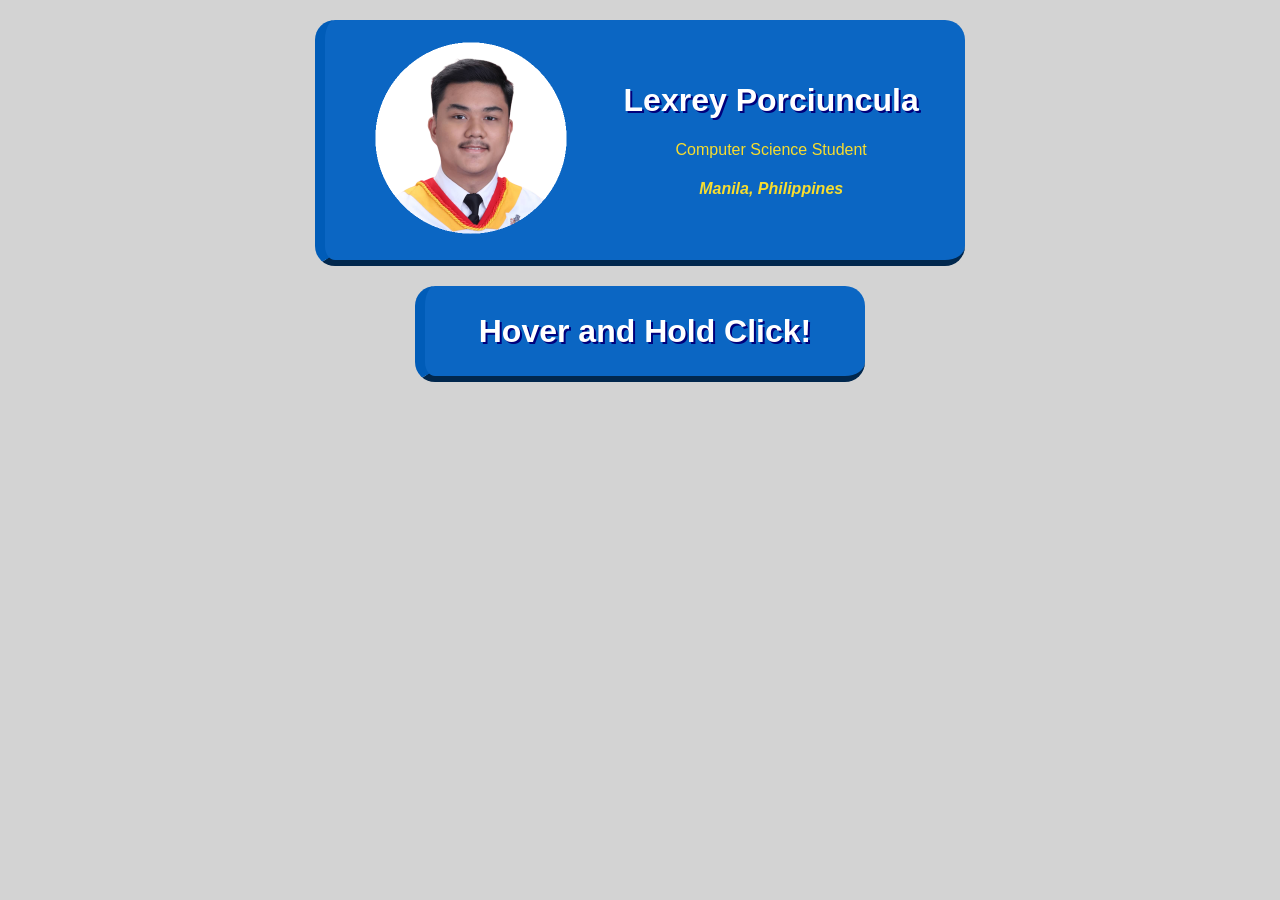
<file: BusinessCard/index.html>
<!DOCTYPE html>
<html lang="en">
    <head>
        <link rel="stylesheet" href="./css/styles.css">
        <title> Lexrey's Card </title>
    </head>
    <body>
        <div class="card">
            <div class="card-left">
                <img
                class="avatar"
                src="./images/linkedinpfpclean.png"
                alt="Lexrey Porciuncula Smiling while wearing a Graduation Toga with white background">
            </div>
            <div class="card-right">
                <h1 class="shadow">Lexrey Porciuncula</h1>
                <p class="dark">Computer Science Student</p>
                <h4 class="italic dark">Manila, Philippines</h4>
            </div>
        </div>
                <div class="hint-bar">
                <h1 class="shadow">Hover and Hold Click!</h1>
            </div>
        </div>
    </body>
</html>
</file>
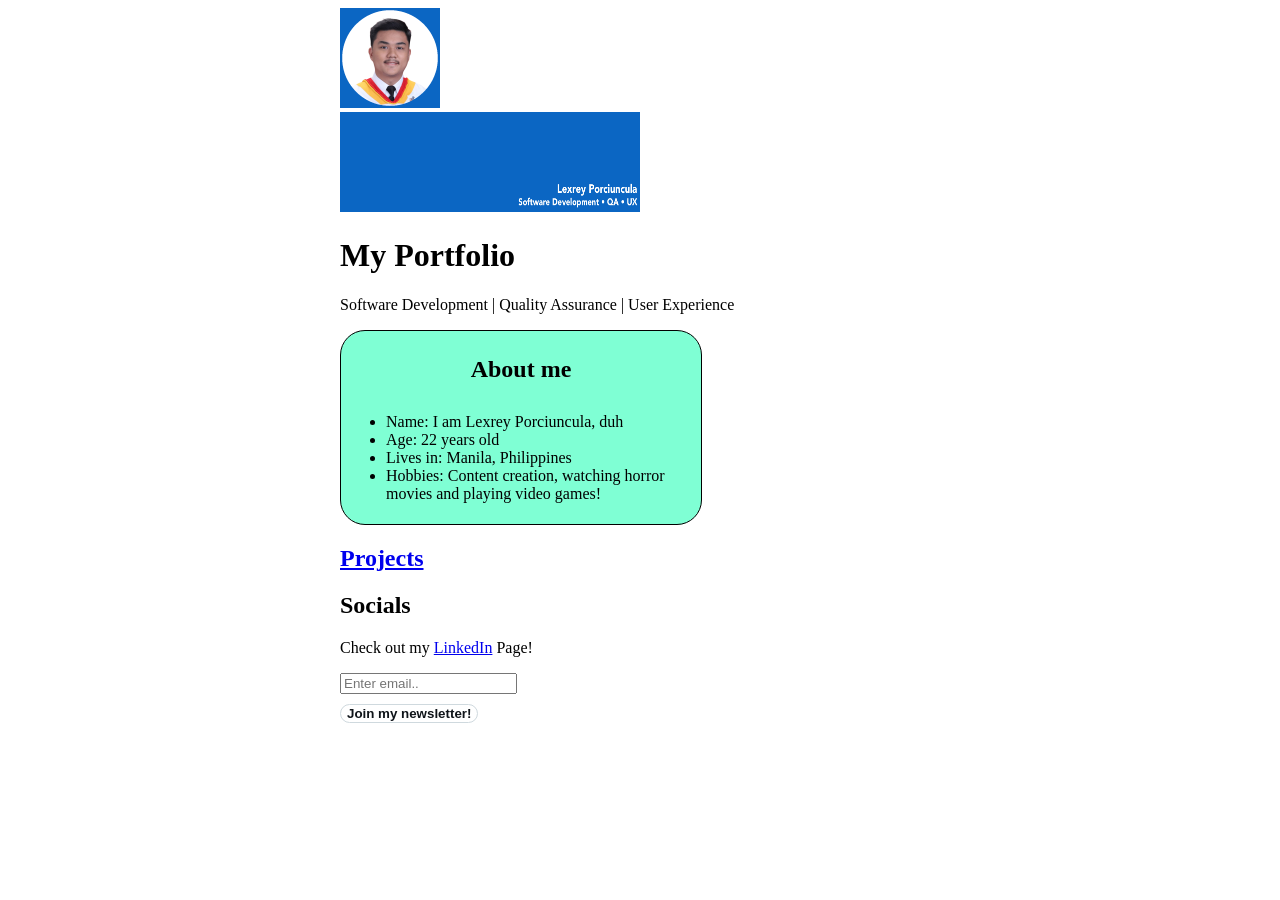
<file: Portfolio/index.html>
<!DOCTYPE html>
<html lang="en">
    <head>
        <link rel="stylesheet" href="styles.css">
        <title>My Portfolio - Lexrey Porciuncula</title>
    </head>
    <body>
        <div class="main">
            <div class="header">
                <div>
                    <img src="linkedinpfp.png" height="100px" width="100px">
                </div>
                <div>
                    <img src="linkedin.png" height="100px" width="300px" >
                </div>     
            </div>

            <h1>My Portfolio</h1>
            <p>Software Development | Quality Assurance | User Experience </p>
            <div class="about">
                <h2>About me</h2>
                <ul>
                    <li>Name: I am Lexrey Porciuncula, duh</li>
                    <li>Age: 22 years old</li>
                    <li>Lives in: Manila, Philippines</li>
                    <li>Hobbies: Content creation, watching horror movies and playing video games!</li>
                </ul>
            </div>

            <a href="projects.html"><h2>Projects</h2></a>
            <h2>Socials</h2>
            <p>Check out my <a href="https://www.linkedin.com/in/lexreyporciuncula" target="_blank">LinkedIn</a> Page! </p>
            <input placeholder="Enter email..">
            <br>
            <button class="twitter">Join my newsletter!</button> 
        </div>
    </body>
</html>
</file>
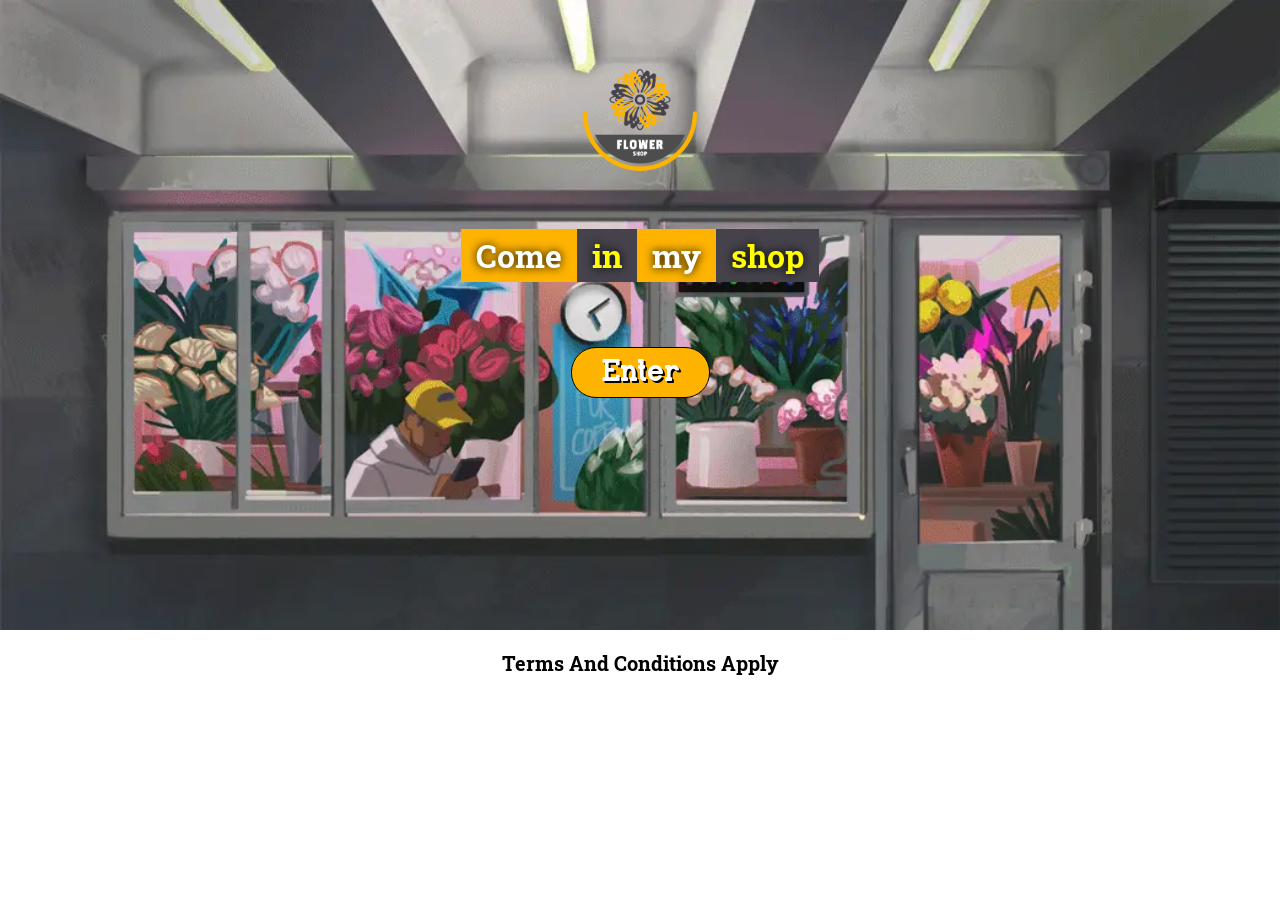
<file: Shop/index.html>
<!DOCTYPE html>
<html lang="en">
    <head>
        <link rel="preconnect" href="https://fonts.googleapis.com">
        <link rel="preconnect" href="https://fonts.gstatic.com" crossorigin>
        <link href="https://fonts.googleapis.com/css2?family=Roboto+Slab:wght@100..900&display=swap" rel="stylesheet">
        <link rel="stylesheet" href="./css/styles.css">
        <title> Shop Template </title>
    </head>
    <body>
        <div id="hero">
            <image id="logo" src="./images/logo.png">
            <h1 class="roboto-slab-titlefont"> <span class="yellow">Come</span><span class="gray">in</span><span class="yellow">my</span><span class="gray">shop</span> </h1>
            <a href="home.html"><button class="enter-btn"> Enter </button></a>
        </div>
        <h3 class="terms"> Terms And Conditions Apply </h3>
    </body>
</html>
</file>
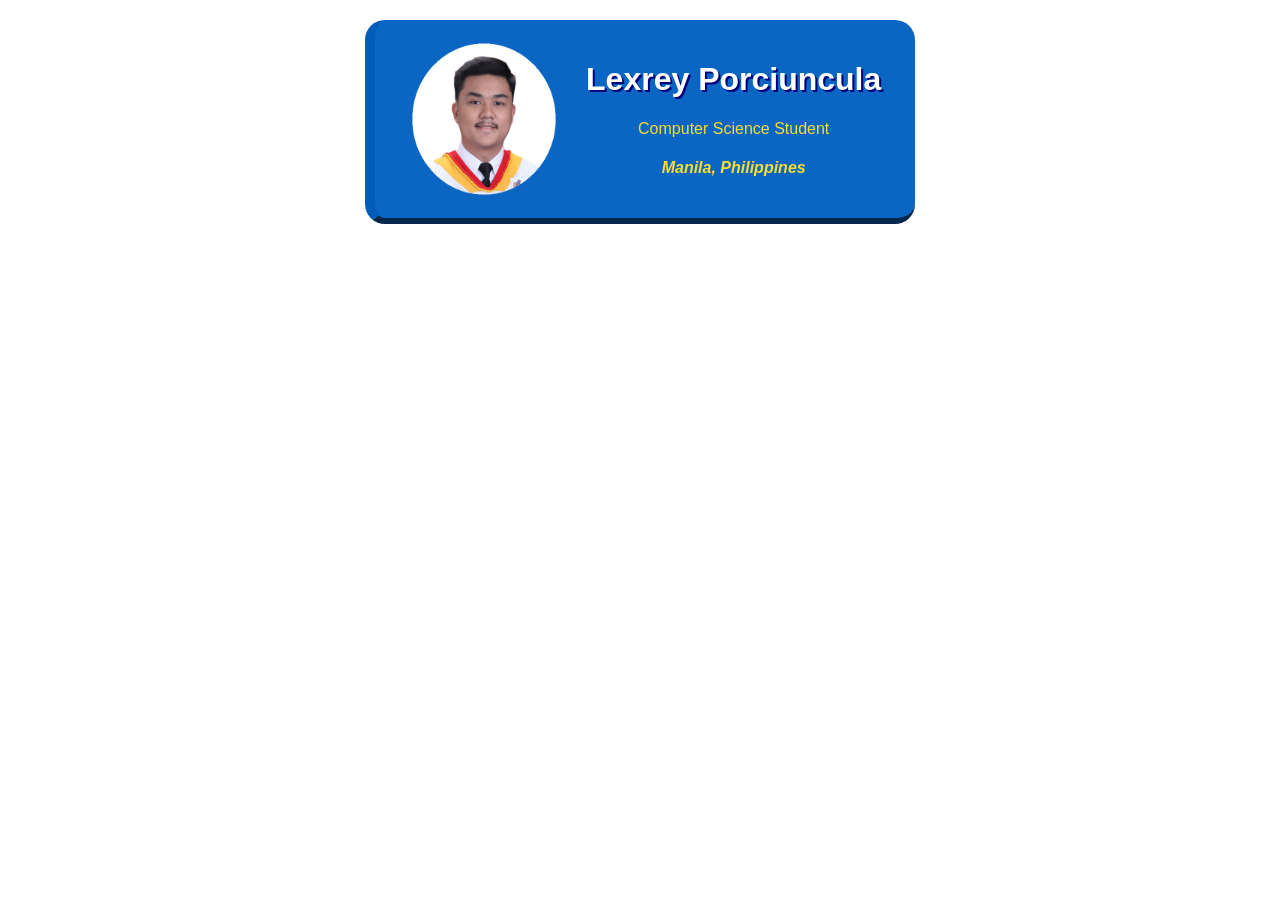
<file: BusinessCard/src/index.html>
<!DOCTYPE html>
<html>
    <head>
        <link rel="stylesheet" href="./css/styles.css">
        <title> Lexrey's Card </title>
    </head>
    <body>
        <div class="card">
            <div class="card-left">
                <img
                class="avatar"
                src="../images/linkedinpfpclean.png"
                alt="Lexrey Porciuncula Smiling while wearing a Graduation Toga with white background">
            </div>
            <div class="card-right">
                <h1 class="shadow">Lexrey Porciuncula</h1>
                <p class="dark">Computer Science Student</p>
                <h4 class="italic dark">Manila, Philippines</h4>
            </div>
        </div>
    </body>
</html>
</file>
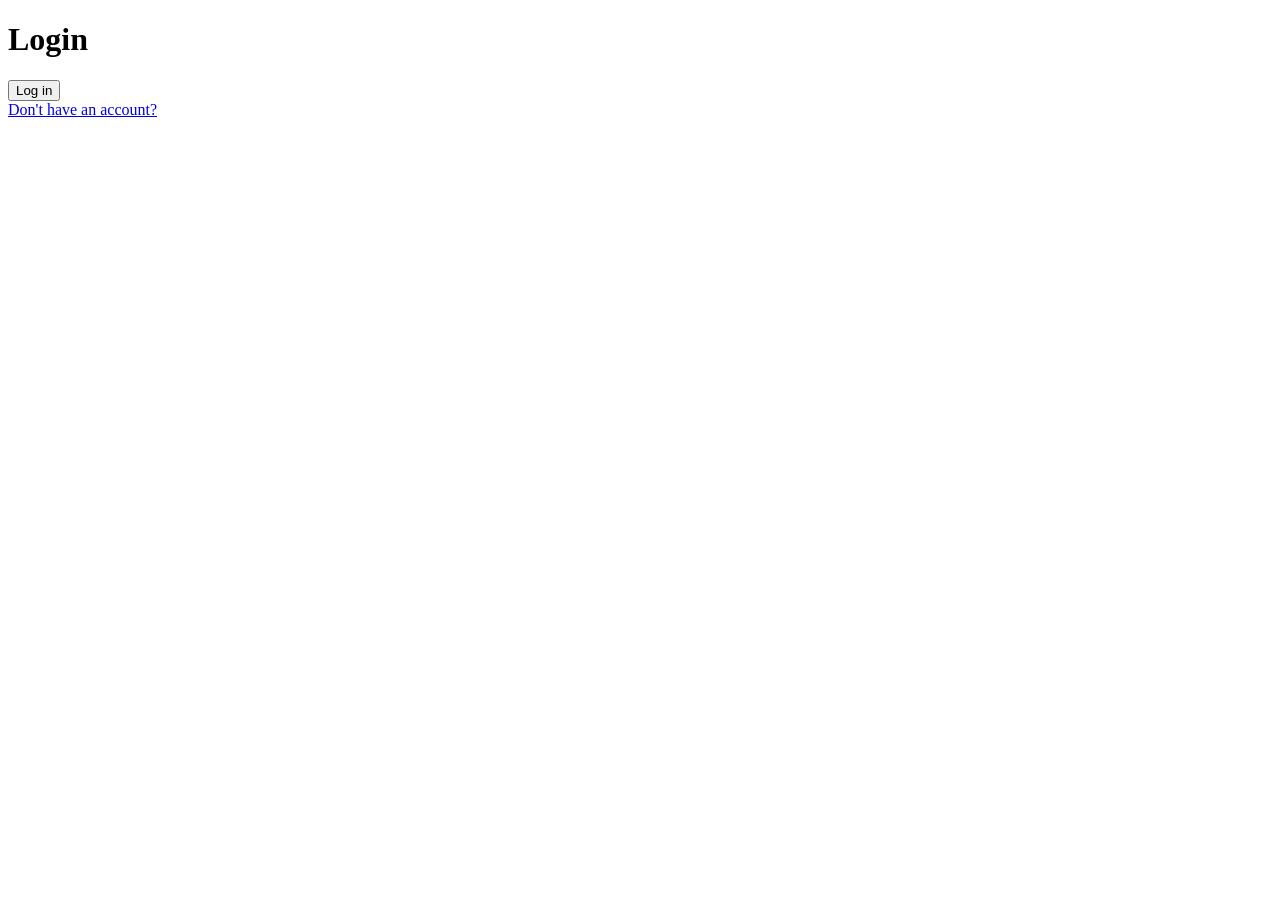
<file: login.html>
<!DOCTYPE html>
<html lang="en">
    <head></head>
    <body>
        <h1>Login</h1>
        <button> Log in </button>
        <br>
        <a href="signup.html"> Don't have an account? </a>
    </body>
</html>
</file>
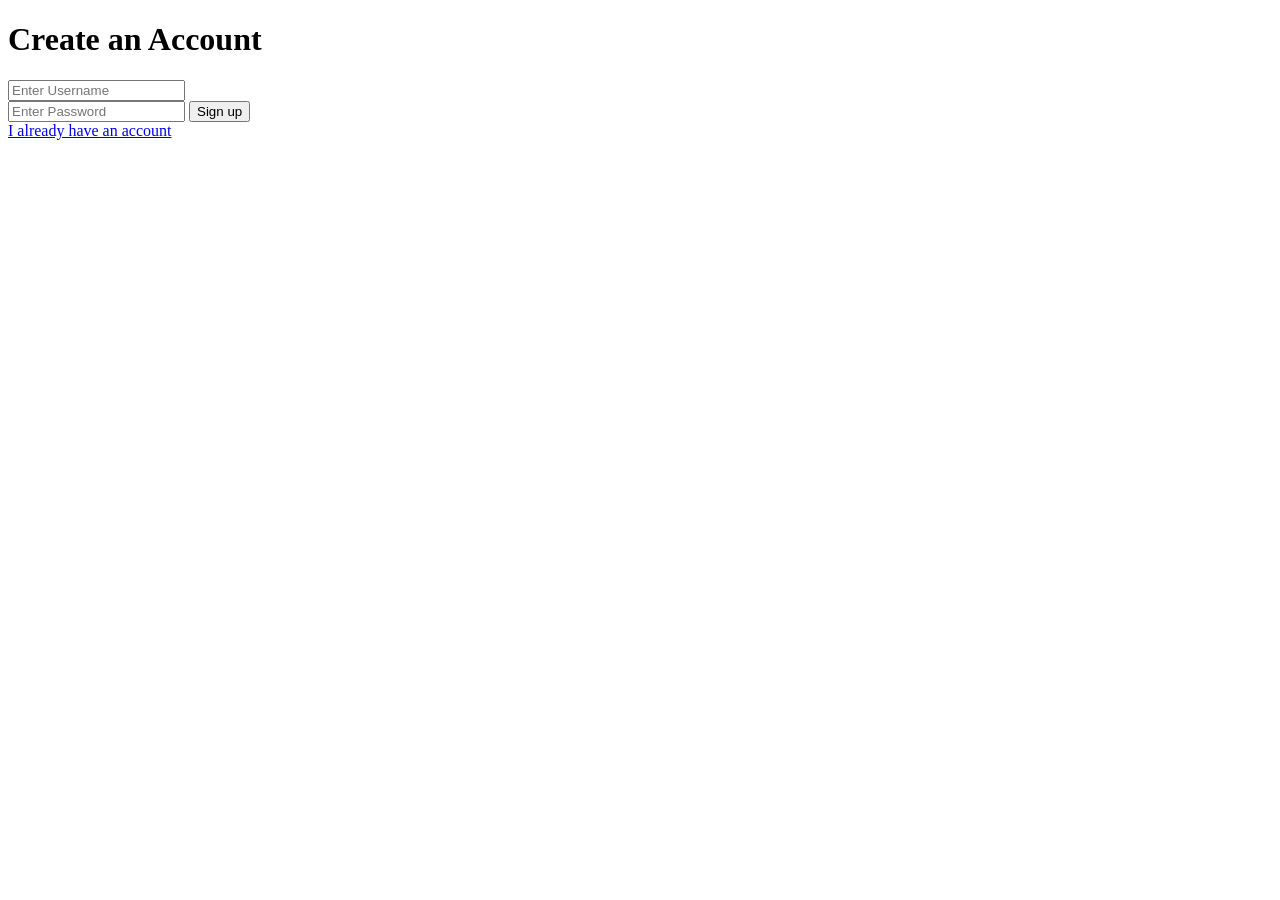
<file: signup.html>
<!DOCTYPE html>
<html lang="en">
    <head></head>
    <body>
        <h1>Create an Account</h1>
        <input type="text" placeholder="Enter Username">
        <br>
        <input type="password" placeholder="Enter Password">
        <button> Sign up </button>
        <br>
        <a href="login.html"> I already have an account </a>
    </body>
</html>
</file>
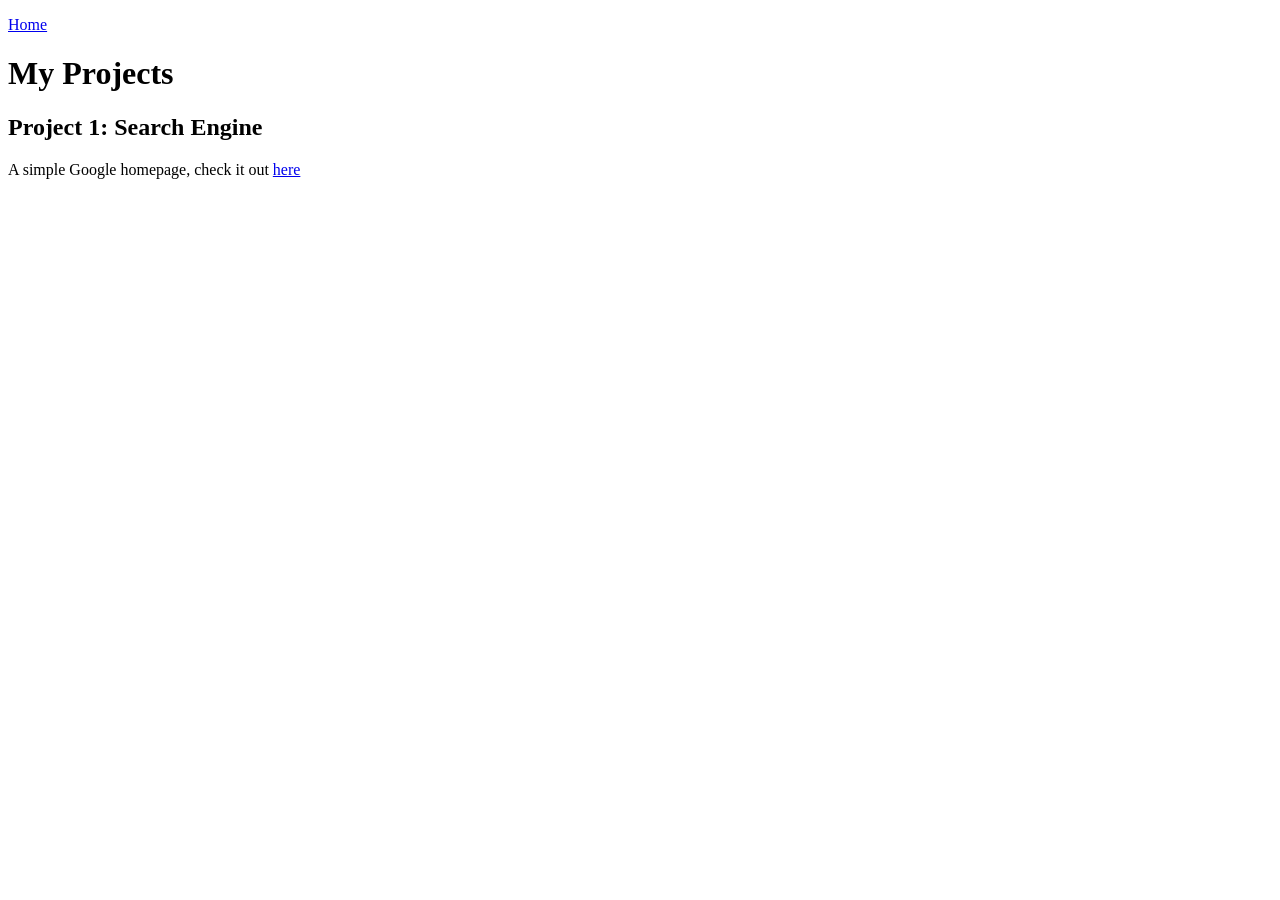
<file: Portfolio/projects.html>
<!DOCTYPE html>
<html lang="en">
    <head></head>
    <body>
        <a href="index.html"> <p> Home </p> </a>
        <h1>My Projects</h1>
        <h2>Project 1: Search Engine </h2>
        A simple Google homepage, check it out <a href="..\Google\Google.html">here</a> <br>
    </body>
</html>
</file>
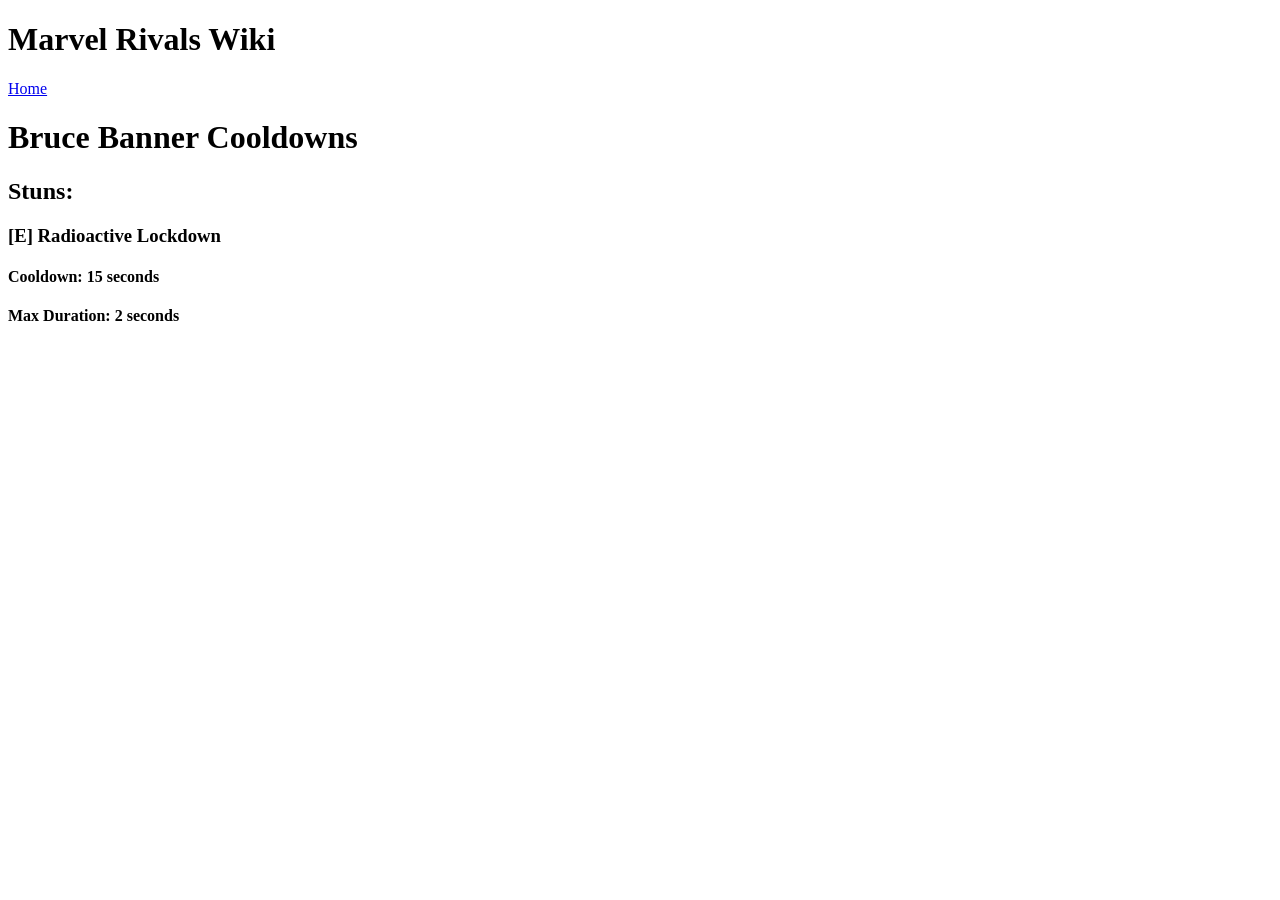
<file: Rivals/Updates.html>
<!DOCTYPE html>
<html lang="en">
    <header> 
        <title> Marvel Rivals Wiki</title> 
        <link rel="stylesheet" href="styles.css">
    </header>
    <div>
        <h1>Marvel Rivals Wiki</h1>
        <a href="index.html">Home</a>
        <h1>Bruce Banner Cooldowns</h1>
        <h2>Stuns:</h2>
        <h3>[E] Radioactive Lockdown</h3>
        <h4>Cooldown: 15 seconds</h4>
        <h4>Max Duration: 2 seconds </h4>
    </div>
</html>
</file>
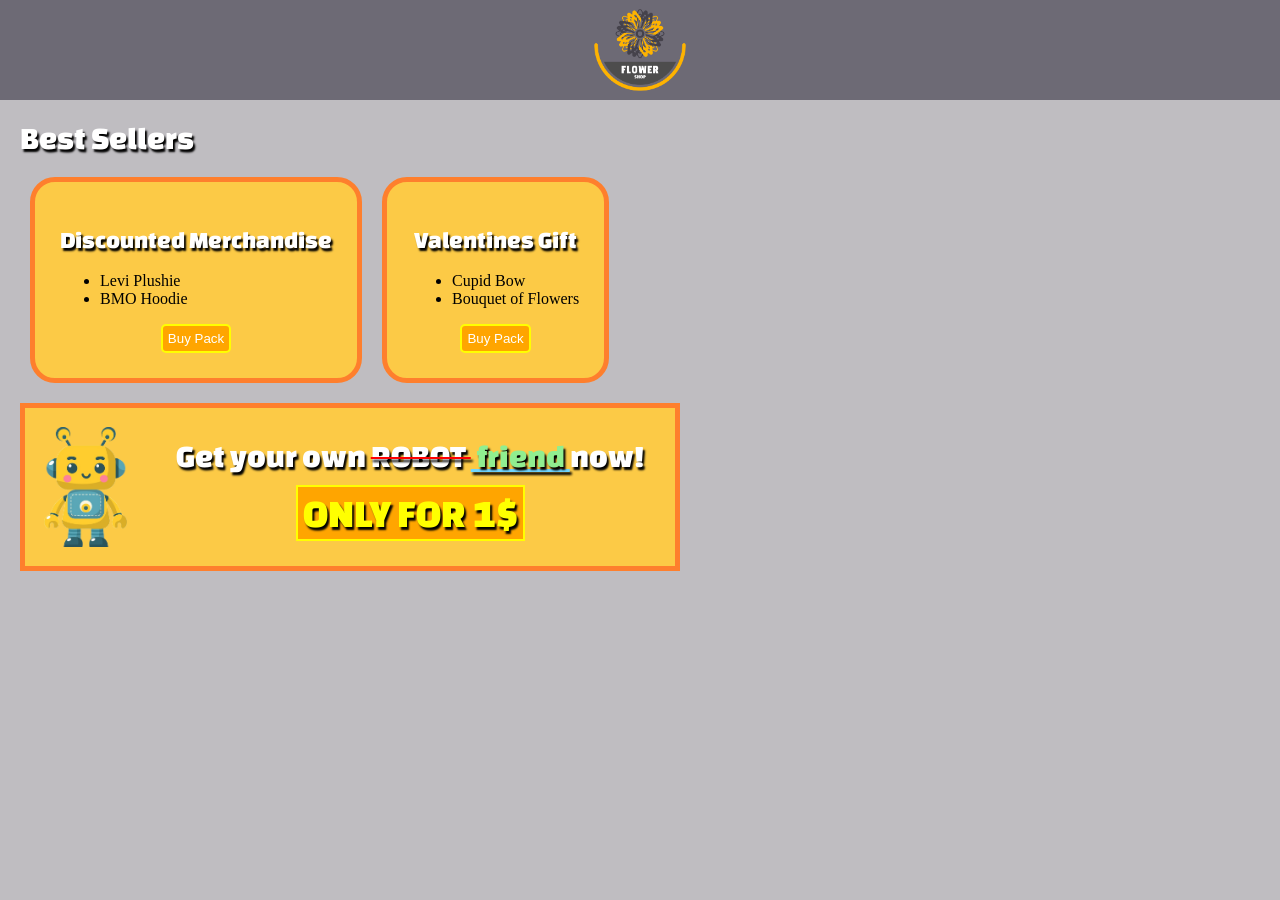
<file: Shop/home.html>
<!DOCTYPE html>
<html lang="en">
    <head>
        <link rel="preconnect" href="https://fonts.googleapis.com">
        <link rel="preconnect" href="https://fonts.gstatic.com" crossorigin>
        <link href="https://fonts.googleapis.com/css2?family=Changa+One&display=swap" rel="stylesheet">
        <link rel="stylesheet" href="./css/home.css">
        <title> Shop Template </title>
    </head>
    <body>
        <div class="nav-wrapper">
            <a href="index.html"><img src="./images/logo.png" id="logo"></a>
        </div>
        <div class="main">
            <h1 class="changa-one-regular title" style="text-align: left;"> Best Sellers </h1>
            <div class="best-wrapper">
                <div class="left card">
                    <h2 class="changa-one-regular title"> Discounted Merchandise </h1>
                    <ul> 
                        <li>Levi Plushie</li>
                        <li>BMO Hoodie</li>
                    </ul>
                    <button class="buy-btn"> Buy Pack </button>
                </div>
                
                <div class="right card">
                    <h2 class="changa-one-regular title"> Valentines Gift </h2>
                    <ul> 
                        <li>Cupid Bow</li>
                        <li>Bouquet of Flowers</li>
                    </ul>
                    <button class="buy-btn"> Buy Pack </button>
                </div>

                </div>

                <div class="ad-placement">
                    <div class="left-ad">
                        <img src="./images/ad-robot.png" height="120">
                    </div>

                    <div class="right-ad">
                        <h1 class="title changa-one-regular"> Get your own <span style="text-decoration: 2px red line-through;"> ROBOT </span> <span style="color: lightgreen; text-decoration:#70d6ff underline;">‎ friend ‎</span>now!</h1>
                        <h3 class="title changa-one-regular"> <span class="cta">ONLY FOR 1$</span> </h3>
                    </div>
                </div>
            </div>
        </div>
    </body>
</html>
</file>
<file: BusinessCard/css/styles.css>
@keyframes spin {
    0% {transform: rotate(0deg);}
    25% {transform: rotate(90deg);}
    50% {transform: rotate(180deg);}
    75% {transform: rotate(270deg);}
    100% {transform: rotate(360deg);}
}

@keyframes scale {
    25% {color: #ed0d0d;}
    25% {font-size: 37px;}
    50% {color: f8dd2e;}
    50% {font-size: 25px;}
    75% {font-size: 25px;}
}

@keyframes scale2 {
    25% {color: #0b66c3;}
    25% {font-size: 15px;}
    50% {font-size: 25px;}
    50% {color: white;}
    75% {font-size: 18px;}
    60% {color: #0b66c3;}
}


@keyframes scale3 {
    50% {color: #0b66c3;}
    50% {font-size: 16px;}
    75% {font-size: 25px;}
    75% {color: white;}
}


body {
    margin: 20px;
    background-color: lightgray;
}

.card {
    display: flex;
    justify-content: space-around;  
    align-items: center;
    margin: 0px auto;
    width: 600px;
    height: 200px;
    background-color: #0b66c3;
    padding: 20px;
    border-radius: 20px;
    border-bottom: 6px solid #01274d;
    border-left: 10px solid #005cb8;
    color: rgb(255, 255, 255);
    /*background-image: url("../../images/linkedin.png"); Best Practice: Relative Paths*/
}

.hint-bar {
    display: flex;
    justify-content: space-around;
    align-items: center;
    margin: 20px auto;
    width: 400px;
    height: 50px;
    background-color: #0b66c3;
    padding: 20px;
    border-radius: 20px;
    border-bottom: 6px solid #01274d;
    border-left: 10px solid #005cb8;
    color: rgb(255, 255, 255);
    font-family:'Gill Sans', 'Gill Sans MT', Calibri, 'Trebuchet MS', sans-serif
    /*background-image: url("../../images/linkedin.png"); Best Practice: Relative Paths*/
}


.card:active h1 {
    animation-name: scale;
    animation-duration: 2s;
}

.card:active p {
    animation-name: scale2;
    animation-duration: 2s;
}

.card:active h4 {
    animation-name: scale3;
    animation-duration: 2s;
}


.card:hover {
    background-color: #f8dd2e;
    border-bottom: 6px solid #494d01;
    border-left: 10px solid #b8ac00;
}

.card:hover p,
.card:hover h4 {
    color: #0b66c3;
}

.avatar { 
    width: 200px;
    height: 100%;
}

.card-right {
    text-align: center;
    font-family:'Gill Sans', 'Gill Sans MT', Calibri, 'Trebuchet MS', sans-serif
}

.italic {
    font-style: italic;
}

.shadow {
    text-shadow: rgb(0, 0, 124) 2px 2px;
}

.dotted {
    border: 1px dotted black;
}

.dark {
color: rgb(248, 221, 46);
}
</file>
<file: Portfolio/styles.css>
.main {
    width: 600px;
    margin-left: auto;
    margin-right: auto;
}

.header {
    display: inline;
    margin: 0px;
}

.about {
    background-color: aquamarine;
    width: 350px;
    border-radius: 25px;
    padding: 5px;
    border-style: solid;
    border-width: 1px;
}

.about h2 {
    text-align: center;
    margin-bottom: 30px;
}

.twitter {
    padding: 10 20px;
    border-radius: 20px;    
    background-color: white;
    border: 1px solid #cfd9de;
    color: #0f1419;
    font-weight: bold;
    margin-top: 10px;
}
</file>
<file: Shop/css/styles.css>
@font-face {
    src: url("../font/ManlineSlabs.ttf");
    font-family: ManlineSlabs;
}

#hero {
    background-image: url("../images/shopbackground.webp");
    background-size: cover;
    background-repeat: no-repeat;
    height: 590px;
    padding: 20px;
}   

body {
    margin: 0px;
    text-align: center;
    color: white;
    text-shadow:  0px 0px 10px black;
    font-family: Arial, Helvetica, sans-serif;
}

.roboto-slab-titlefont {
  font-family: "Roboto Slab", serif;
  font-optical-sizing: auto;
  font-weight: 700;
  font-style: normal;
}


body h1 {
    margin: 50px;
}

#logo {
    width: 200px;
    height: 160px;
    object-fit: cover;
    object-position: top; /* crops bottom */
}

.gray {
    background-color: #45424b;
    padding: 5px 15px;
    color: yellow;
}

.yellow {
    background-color: #feb300;
    padding: 5px 15px;
}

.enter-btn {
    background-color: #feb300;
    border: 1px solid black;
    border-radius: 25px;
    color: white;
    text-shadow:  2px 2px black;
    font-size: 30px;
    padding: 10px 30px;
    font-family: ManlineSlabs;
    margin: 20px;
}

.terms {
    text-shadow: none;
    color: black;
    font-size: 20px;
    font-family: "Roboto Slab";
}
</file>
<file: BusinessCard/src/css/styles.css>
@keyframes spin {
    0% {transform: rotate(0deg);}
    25% {transform: rotate(90deg);}
    50% {transform: rotate(180deg);}
    75% {transform: rotate(270deg);}
    100% {transform: rotate(360deg);}
}

@keyframes scale {
    25% {color: #0b66c3;}
    25% {font-size: 37px;}
    50% {color: f8dd2e;}
    50% {font-size: 25px;}
    75% {font-size: 25px;}
}

@keyframes scale2 {
    25% {color: #0b66c3;}
    25% {font-size: 15px;}
    50% {font-size: 25px;}
    50% {color: white;}
    75% {font-size: 18px;}
    60% {color: #0b66c3;}
}


@keyframes scale3 {
    50% {color: #0b66c3;}
    50% {font-size: 16px;}
    75% {font-size: 25px;}
    75% {color: white;}
}


body {
    margin: 20px;
}

.card {
    display: flex;
    justify-content: space-around;
    margin: 0px auto;
    width: 500px;
    background-color: #0b66c3;
    padding: 20px;
    border-radius: 20px;
    border-bottom: 6px solid #01274d;
    border-left: 10px solid #005cb8;
    color: rgb(255, 255, 255);
    /*background-image: url("../../images/linkedin.png"); Best Practice: Relative Paths*/
}

.card:active h1 {
    animation-name: scale;
    animation-duration: 2s;
}

.card:active p {
    animation-name: scale2;
    animation-duration: 2s;
}

.card:active h4 {
    animation-name: scale3;
    animation-duration: 2s;
}


.card:hover {
    background-color: #f8dd2e;
    border-bottom: 6px solid #494d01;
    border-left: 10px solid #b8ac00;
}

.card:hover p,
.card:hover h4 {
    color: #0b66c3;
}

.avatar { 
    width: 150px;
    height: 100%;
}

.card-right {
    text-align: center;
    font-family:'Gill Sans', 'Gill Sans MT', Calibri, 'Trebuchet MS', sans-serif
}

.italic {
    font-style: italic;
}

.shadow {
    text-shadow: rgb(0, 0, 124) 2px 2px;
}

.dotted {
    border: 1px dotted black;
}

.dark {
color: rgb(248, 221, 46);
}
</file>
<file: Rivals/styles.css>
/*challenge

body {
    margin: 0px;
}

div {
    margin: 0px;
}

.vanguard {
    background-color: yellow;
    margin: 0px;
}

.duelist {
    background-color: blue;
    margin: 0px;
}

.strategist {
    background-color: red;
    margin: 0px;
}

*/
</file>
<file: Shop/css/home.css>
.changa-one-regular {
  font-family: "Changa One", sans-serif;
  font-weight: 400;
  font-style: normal;
}

body {
    background-color: #bfbdc1;
    margin: 0;
}

.main {
    margin: 20px;
}

.card {
    border: 5px solid #fe7f2d;
    padding: 25px;
    border-radius: 25px;
    background-color: #fcca46;
}

#logo {
    width: 160px;
    height: 130px;
    object-fit: cover;
    object-position: top;    /* crops bottom */
    object-position: bottom; /* crops top    */
}

.buy-btn {
    display: block;
    margin: auto auto;
    border: 2px solid yellow; 
    color: white;
    background-color: orange;
    border-radius: 5px;
    padding: 5px;
}

.nav-wrapper {
    display: flex;
    justify-content: center; /* space-around */
    background-color: #6d6a75;
    height: 100px;

}

.item {
    text-align: center;
    border: 1px solid black;
    padding: 10px;
    margin: 10px 10px;
}

.best-wrapper {
    display: flex;
    margin: 20px 0px;
}

.left, .right {
    margin: 0px 10px;
}

.ad-placement {
    display: flex;
    justify-content: space-around;
    align-items: center;
    border: 5px solid #fe7f2d;
    width: 650px;
    background-color: #fcca46;
}

.left-ad {
    display: flex;
    justify-content: center;
    width: 60px;
    padding: 10px;
}

.right-ad {
    padding: 10px;
    line-height: 35px;
}

.title {
    text-align: center;
    color: white;
    text-shadow: 2px 3px 2px black;
}

.cta {
    color:yellow; 
    padding: 5px 5px;
    border: 2px solid yellow; 
    font-size: 40px;
    background-color: orange;
}
</file>
